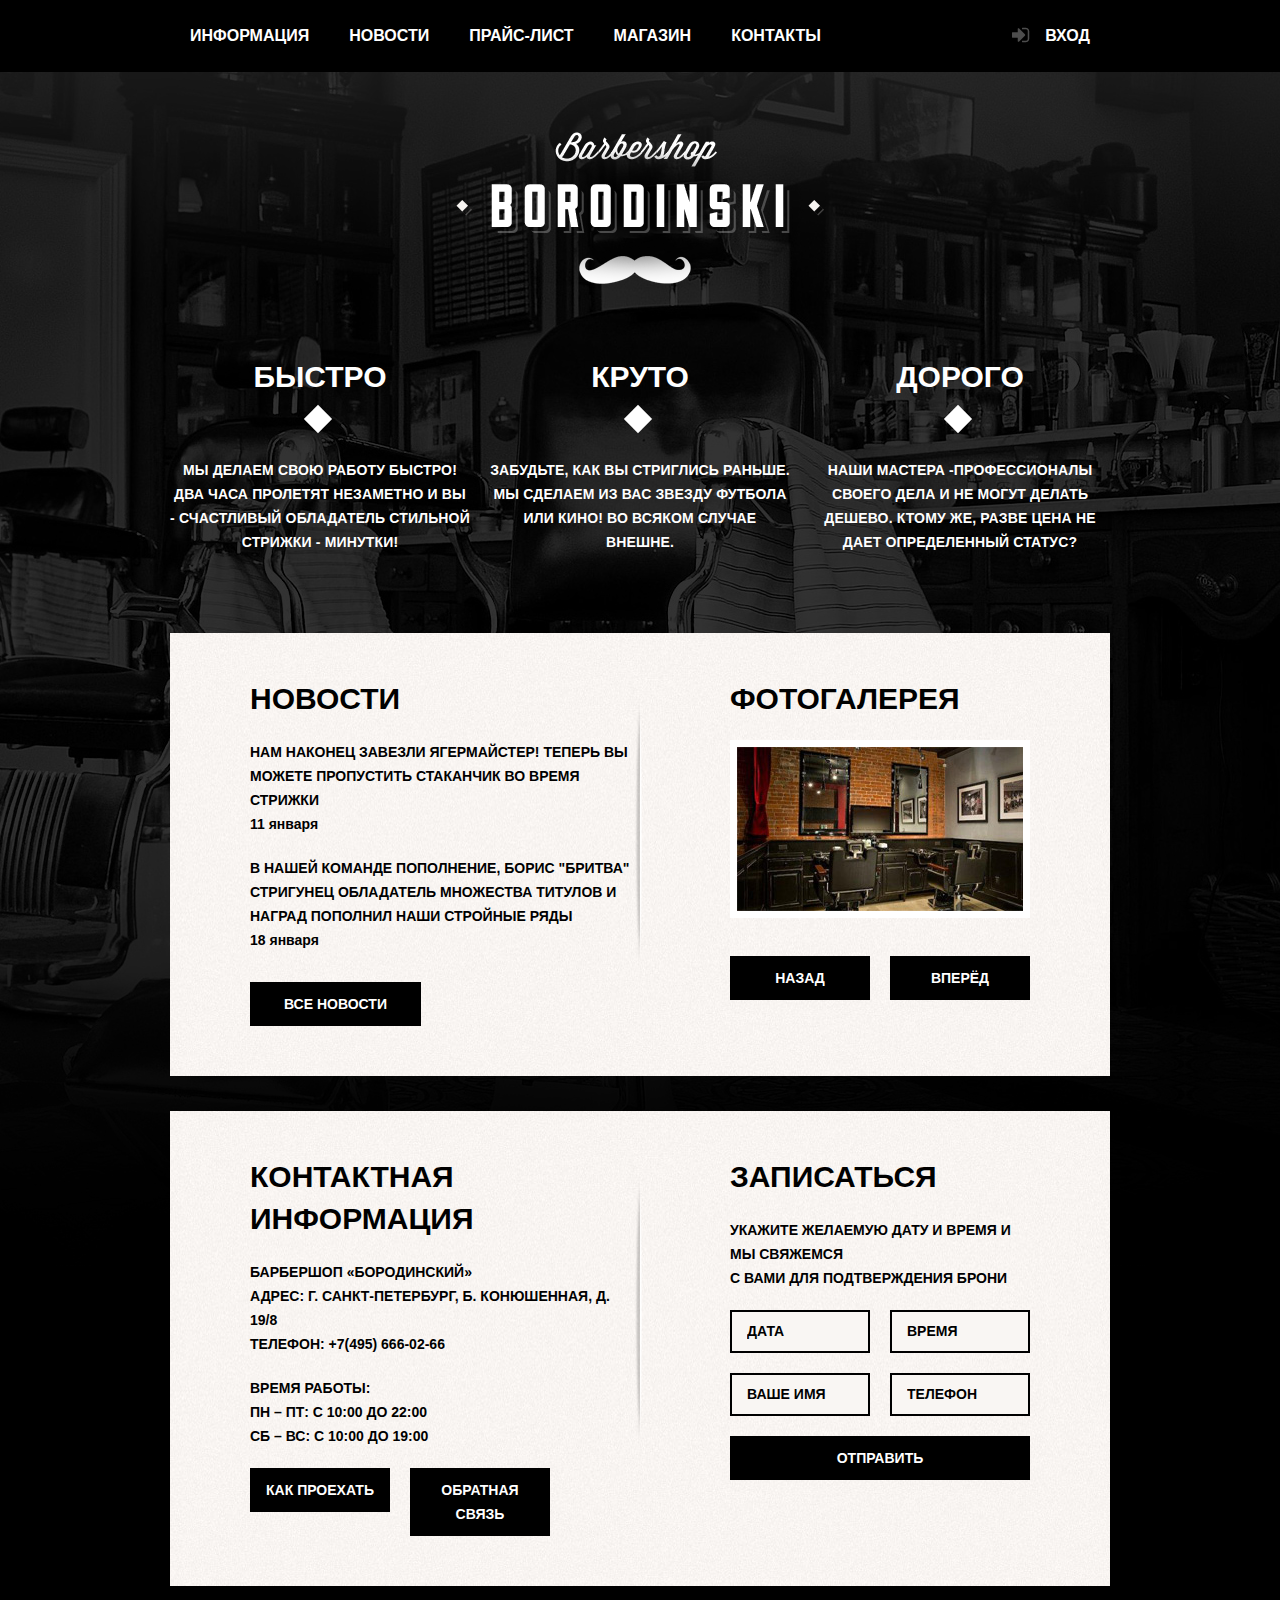
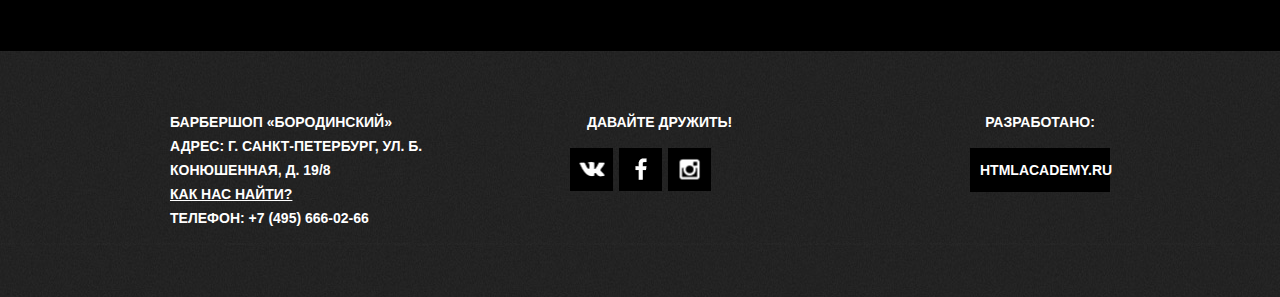
<file: index.html>
<!DOCTYPE html>
<html lang="ru">
  <head>
    <meta charset="utf-8">
    <title>Барбершоп</title>
    <link href="https://fonts.googleapis.com/css?family=Open+Sans:700" rel="stylesheet">
    <link rel="stylesheet" href="css/normalize.css">
    <link rel="stylesheet" href="css/style.min.css">
  </head>
  <body>
  <!--Хэдер Главной страницы-->
    <header class="main-header">
      <div class="container clearfix">
        <nav class="main-menu left">
          <ul>
            <li><a href="#">Информация</a></li>
            <li><a href="#">Новости</a></li>
            <li><a href="price-list.html">Прайс-лист</a></li>
            <li><a href="shop.html">Магазин</a></li>
            <li><a href="#">Контакты</a></li>
          </ul>
        </nav>
        <div class="header-login right"><a href="#">Вход</a></div>
      </div>
    </header>
    <!--Основной блок-->
    <main>
      <div class="container">
        <div class="index-logo"><a><img src="img/logo.png" width="368" height="204" alt="логотип"></a></div>
        <!--Блок Особенности-->
        <section class="features clearfix">
          <div class="features-item">
            <b>Быстро</b>
            <p>Мы делаем свою работу быстро! Два часа пролетят незаметно и вы - счастливый обладатель стильной стрижки - минутки!</p>
          </div>
          <div class="features-item">
            <b>Круто</b>
            <p>Забудьте, как вы стриглись раньше.<br> Мы сделаем из вас звезду футбола или кино! Во всяком случае внешне.</p>
          </div>
          <div class="features-item">
            <b>Дорого</b>
            <p>Наши мастера  -профессионалы своего дела и не могут делать дешево. Ктому же, разве цена не дает определенный статус?</p>
          </div>
        </section>
        <!--Первый контентный блок (Новости и Галерея)-->
        <div class="index-content clearfix">
          <div class="index-content-left left">
            <div class="index-news">
              <h2 class="index-content-title">Новости</h2>
              <ul class="news-preview">
                <li><p>Нам наконец завезли Ягермайстер! Теперь вы можете пропустить стаканчик во время стрижки<br>
                <span class="index-content-date">11 января</span></p>
                </li>
                <li><p>В нашей команде пополнение, Борис "Бритва" Стригунец обладатель множества титулов и наград пополнил наши стройные ряды<br>
                <span class="index-content-date">18 января</span></p>
                </li>
              </ul>
              <a class="btn" href="#">Все новости</a>
            </div>
          </div>
          <div class="index-content-right right">
            <!-- Галерея -->
            <h2 class="index-content-title">Фотогалерея</h2>
            <div class="galery">
              <figure><a href=""><img src="img/galery-img1.jpg" width="286" height="164" alt="картинка слайдера" id="img"></a></figure>
              <div class="index-galery-control clearfix">
                <div class="left"><button class="galery-prev btn">Назад</button></div>
                <div class="right"><button class="galery-next btn">Вперёд</button></div>
              </div>
            </div>
          </div>
        </div>
        <!--Второй контентный блок(контакты и Форма обратной связи)-->
        <div class="index-content clearfix">
          <div class="index-content-left left">
            <h2 class="index-content-title">Контактная информация</h2>
            <p>Барбершоп &laquo;Бородинский&raquo;<br>
            Адрес: г. Санкт-Петербург, Б. Конюшенная, д. 19/8<br>
            Телефон: +7(495) 666-02-66</p>
            <p>Время работы:<br>
            Пн &ndash; Пт: с 10:00 до 22:00<br>
            Сб &ndash; Вс: с 10:00 до 19:00</p>
            <div class="content-block-contacts-wrap clearfix">
              <div class="left"><a class="btn how-can-i-getto" href="#">Как проехать</a></div>
              <div class="right"><a class="btn" href="#">Обратная связь</a></div>
            </div>
          </div>
          <div class="index-content-right right">
            <h2 class="index-content-title">Записаться</h2>
            <p>Укажите желаемую дату и время и мы свяжемся<br> с вами для подтверждения брони</p>
            <form class="form-feedback" action="https://echo.htmlacademy.ru" method="post">
              <div class="content-block-feedback-wrap">
                <input type="text" name="feedback-date-field" value="" placeholder="Дата">
                <input type="text" name="feedback-time-field" value="" placeholder="Время">
                <input type="text" name="feedback-name-field" value="" placeholder="Ваше имя">
                <input type="text" name="feedback-telephon-field" value="" placeholder="Телефон">
              </div>
              <button class="btn">Отправить</button>
            </form>
          </div>
        </div>
      </div>
    </main>
    <!--Подвал сайта-->
    <footer class="main-footer">
      <div class="container clearfix">
        <section class="footer-contacts left">
          <p>Барбершоп &laquo;Бородинский&raquo;<br>
          Адрес: г. Санкт-Петербург, ул. Б. Конюшенная, д. 19/8<br>
            <a href="#">Как нас найти?</a><br>
          Телефон: +7 (495) 666-02-66</p>
        </section>
        <section class="footer-social left">
          <p>Давайте Дружить!</p>
          <ul>
            <li><a class="social-btn social-vk" href="#">Вконтакте</a></li>
            <li><a class="social-btn social-fb" href="#">Фэйсбук</a></li>
            <li><a class="social-btn social-inst" href="#">Инстаграм</a></li>
          </ul>
        </section>
        <section class="footer-copyright right">
          <p>Разработано:</p>
          <a href="https://htmlacademy.ru">htmlacademy.ru</a>
        </section>
      </div>
    </footer>
    <!--Окно: Форма входа-->
    <article class="popup-loginform">
        <div class="loginform-wrap">
          <button class="close-popup">Закрыть</button>
          <h2>Личный кабинет</h2>
          <form class="login-form" action="https://echo.htmlacademy.ru" method="post">
            <label class="popup-login-form"><span>Введите пожалуйста свой логин и пароль</span>
              <input type="text" name="login-field" value="" placeholder="Логин">
            </label>
            <label class="popup-password-form">
              <input type="password" name="password-field" value="" placeholder="Пароль">
            </label>
            <div class="loginform-wrap-form clearfix">
              <div class="wrap-form-checkbox left">
                <label class="loginform-checkbox"><input type="checkbox"><span class="checkbox-indicator"></span>Запомните меня</label>
              </div>
              <div  class="wrap-form-link right">
                <a href="#">Я забыл пароль!</a>
              </div>
            </div>
            <button class="btn">Войти</button>
          </form>
        </div>
      </article>
    <div class="popup-loginform-show"></div>
    <!--Окно: Интерактивная карта-->
    <div class="popup-map">
      <button class="close-popup close-map">Закрыть</button>
      <iframe src="https://www.google.com/maps/embed?pb=!1m18!1m12!1m3!1d1998.5991043651516!2d30.32089461634722!3d59.938794181876204!2m3!1f0!2f0!3f0!3m2!1i1024!2i768!4f13.1!3m3!1m2!1s0x4696310fca5ba729%3A0xea9c53d4493c879f!2sBolshaya+Konyushennaya+ul.%2C+19%2C+Sankt-Peterburg%2C+191186!5e0!3m2!1sen!2sru!4v1490873628485" width="768" height="562" allowfullscreen></iframe>
    </div>
    <div class="popup-map-show"></div>
    <script src="js/script.min.js"></script>
  </body>
</html>
</file>
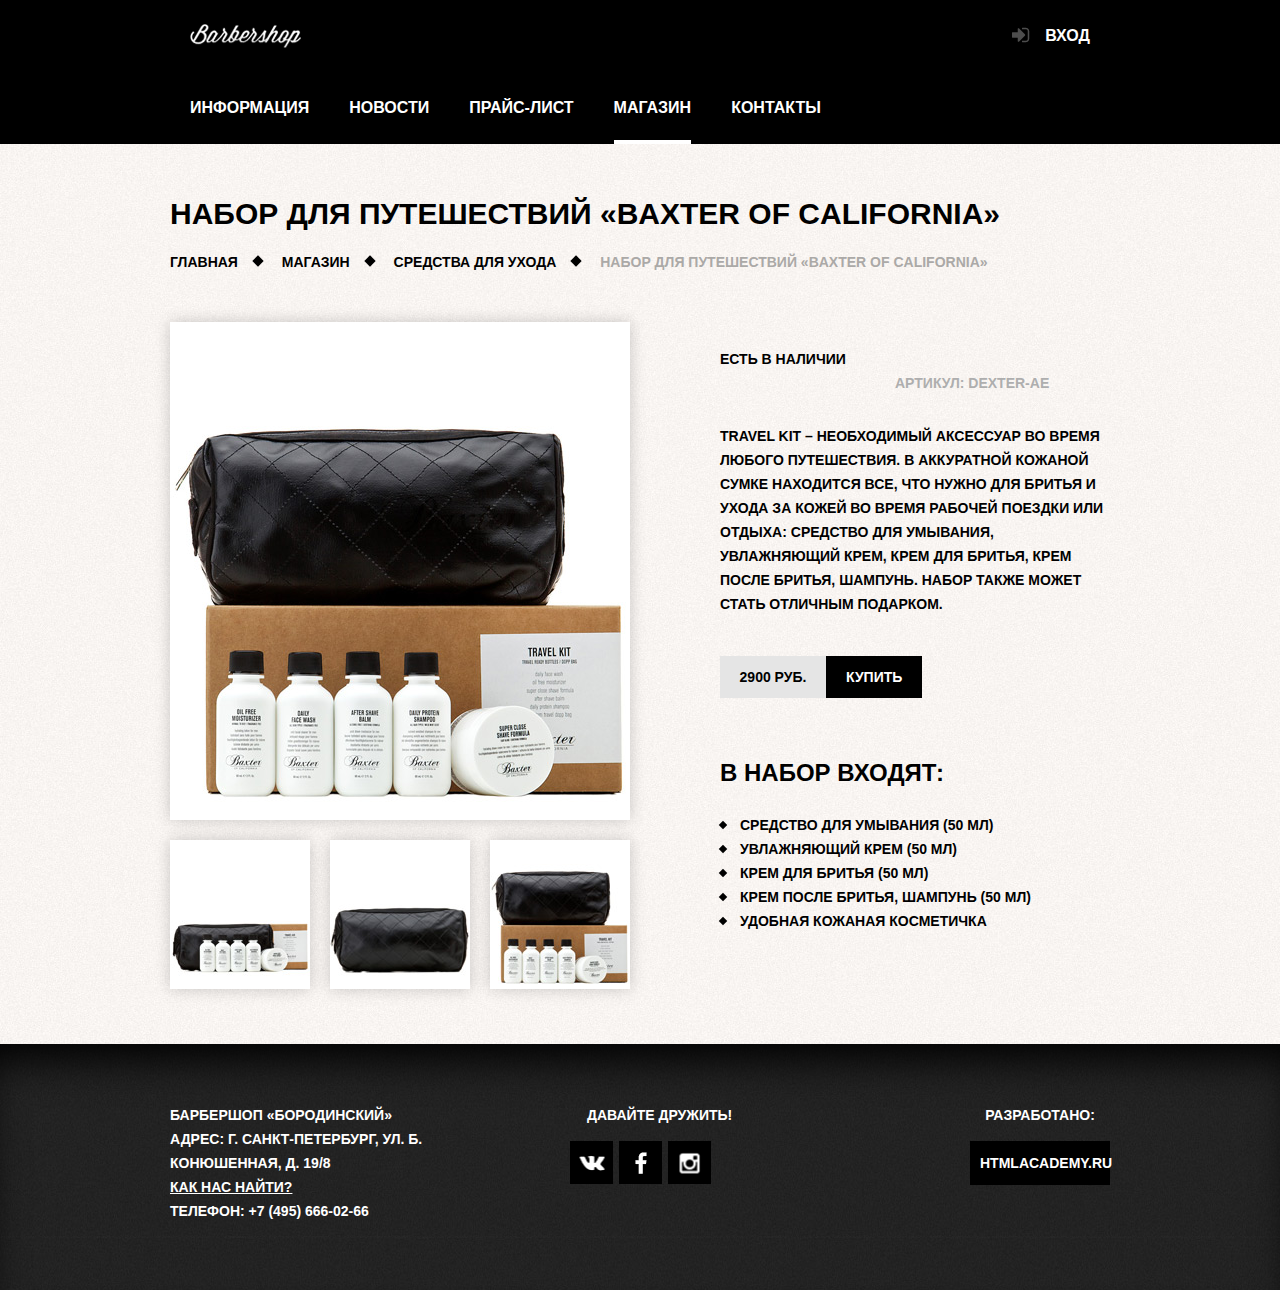
<file: item-shop.html>
<!DOCTYPE html>
<html lang="ru">
  <head>
    <meta charset="utf-8">
    <title>Барбершоп-продукт</title>
    <link href="https://fonts.googleapis.com/css?family=Open+Sans:700" rel="stylesheet">
    <link rel="stylesheet" href="css/normalize.css">
    <link rel="stylesheet" href="css/style.min.css">
  </head>
  <body class="inner-page">
    <header class="main-header">
      <div class="container clearfix">
        <nav class="main-menu left">
          <a class="header-logo" href="index.html"><img src="img/header-logo.png" width="111" height="24"  alt="логотип"></a>
          <ul>
            <li><a href="#">Информация</a></li>
            <li><a href="#">Новости</a></li>
            <li><a href="price-list.html">Прайс-лист</a></li>
            <li class="main-menu-active"><a href="shop.html">Магазин</a></li>
            <li><a href="#">Контакты</a></li>
          </ul>
        </nav>
        <div class="header-login right"><a href="#">Вход</a></div>
      </div>
    </header>
    <main>
      <div class="container">
        <h1>Набор для путешествий &laquo;Baxter of California&raquo;</h1>
        <div class="breadcrumbs">
          <ul>
            <li><a href="index.html">Главная</a></li>
            <li><a href="shop.html">Магазин</a></li>
            <li><a href="#">Средства для ухода</a></li>
            <li>Набор для путешествий &laquo;Baxter of California&raquo;</li>
          </ul>
        </div>
        <div class="shop-item-wrap clearfix">
          <div class="shop-item-left-side left">
            <div class="shop-item-slider clearfix">
              <div class="slider-block slider-block-big"><img src="img/big-cart-product-1.jpg" width="460" height="498" alt=""></div>
              <div class="slider-block"><a href="#"><img src="img/mini-cart-product-1.jpg" width="140" height="149" alt="min-slide"></a></div>
              <div class="slider-block"><a href="#"><img src="img/mini-cart-product-2.jpg" width="140" height="149" alt="min-slide"></a></div>
              <div class="slider-block"><a href="#"><img src="img/mini-cart-product-3.jpg" width="140" height="149" alt="min-slide"></a></div>
            </div>
          </div>
          <div class="shop-item-annotation right">
            <div class="shop-item-description">
              <span>Есть в наличии</span>
              <span class="articul">Артикул: Dexter-AE</span>
              <p>Travel Kit – необходимый аксессуар во время любого путешествия. В аккуратной кожаной сумке находится все, что нужно для бритья и ухода за кожей во время рабочей поездки или отдыха: средство для умывания, увлажняющий крем, крем для бритья, крем после бритья, шампунь. Набор также может стать отличным подарком.</p>
              <div class="item-wrap-price-buy"><span class="catalog-price">2900 руб.</span><span><a class="btn buy" href="#">Купить</a></span></div>
            </div>
            <div class="shop-item-set-content">
              <span>В набор входят:</span>
              <ul>
                <li>Средство для умывания (50 мл)</li>
                <li>Увлажняющий крем (50 мл)</li>
                <li>Крем для бритья (50 мл)</li>
                <li>Крем после бритья, шампунь (50 мл)</li>
                <li>Удобная кожаная косметичка</li>
              </ul>
            </div>
          </div>
        </div>
      </div>
    </main>
    <!--Подвал сайта-->
    <footer class="main-footer inner-page-footer">
      <div class="container clearfix">
        <section class="footer-contacts left">
          <p>Барбершоп &laquo;Бородинский&raquo;<br>
          Адрес: г. Санкт-Петербург, ул. Б. Конюшенная, д. 19/8<br>
            <a href="#">Как нас найти?</a><br>
          Телефон: +7 (495) 666-02-66</p>
        </section>
        <section class="footer-social left">
          <p>Давайте Дружить!</p>
          <ul>
            <li><a class="social-btn social-vk" href="#">Вконтакте</a></li>
            <li><a class="social-btn social-fb" href="#">Фэйсбук</a></li>
            <li><a class="social-btn social-inst" href="#">Инстаграм</a></li>
          </ul>
        </section>
        <section class="footer-copyright right">
          <p>Разработано:</p>
          <a href="https://htmlacademy.ru">htmlacademy.ru</a>
        </section>
      </div>
    </footer>
    <!--Окно: Форма входа-->
    <article class="popup-loginform">
        <div class="loginform-wrap">
          <button class="close-popup">Закрыть</button>
          <h2>Личный кабинет</h2>
          <form class="login-form" action="https://echo.htmlacademy.ru" method="post">
            <label class="popup-login-form"><span>Введите пожалуйста свой логин и пароль</span>
              <input type="text" name="login-field" value="" placeholder="Логин">
            </label>
            <label class="popup-password-form">
              <input type="password" name="password-field" value="" placeholder="Пароль">
            </label>
            <div class="loginform-wrap-form clearfix">
              <div class="wrap-form-checkbox left">
                <label class="loginform-checkbox"><input type="checkbox"><span class="checkbox-indicator"></span>Запомните меня</label>
              </div>
              <div  class="wrap-form-link right">
                <a href="#">Я забыл пароль!</a>
              </div>
            </div>
            <button class="btn">Войти</button>
          </form>
        </div>
      </article>
    <div class="popup-loginform-show"></div>
    <script src="js/script.min.js"></script>
  </body>
</html>
</file>
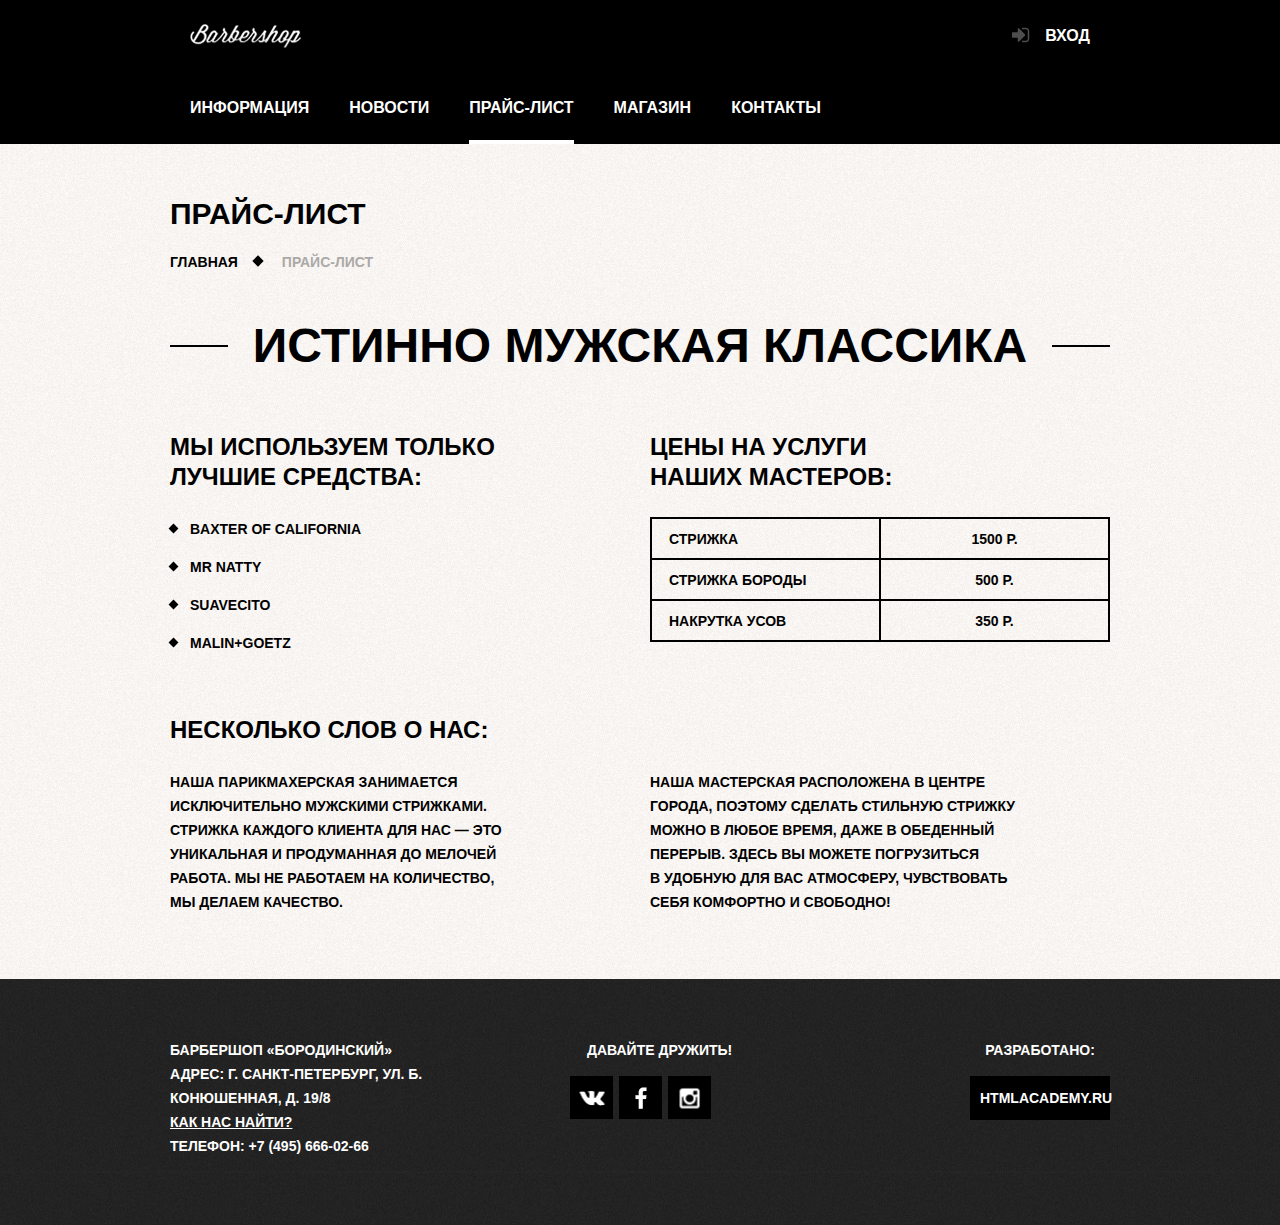
<file: price-list.html>
<!DOCTYPE html>
<html lang="ru">
<head>
  <meta charset="utf-8">
  <title>Барбершоп-прайслист</title>
  <link href="https://fonts.googleapis.com/css?family=Open+Sans:700" rel="stylesheet">
  <link rel="stylesheet" href="css/normalize.css">
  <link rel="stylesheet" href="css/style.min.css">
</head>
<body class="inner-page">
  <header class="main-header">
    <div class="container clearfix">
      <nav class="main-menu left">
        <a class="header-logo" href="index.html"><img src="img/header-logo.png" width="111" height="24"  alt="логотип"></a>
        <ul>
          <li><a href="#">Информация</a></li>
          <li><a href="#">Новости</a></li>
          <li class="main-menu-active"><a>Прайс-лист</a></li>
          <li><a href="shop.html">Магазин</a></li>
          <li><a href="#">Контакты</a></li>
        </ul>
      </nav>
      <div class="header-login right"><a href="#">Вход</a></div>
    </div>
  </header>
  <main>
    <div class="container">
      <h1>Прайс-лист</h1>
      <div class="breadcrumbs">
        <ul>
          <li><a href="index.html">Главная</a></li>
          <li>Прайс-лист</li>
        </ul>
      </div>
      <div class="inner-content">
        <div class="big-heading">
          <h2>Истинно мужская классика</h2>
        </div>
        <div class="inner-columns clearfix">
          <div class="inner-column-left left">
            <h2>Мы используем только<br>
             лучшие средства:</h2>
            <ul class="custom-list-1">
              <li>Baxter of California</li>
              <li>Mr Natty</li>
              <li>Suavecito</li>
              <li>Malin+Goetz</li>
            </ul>
          </div>
          <div class="inner-column-right right">  
            <h2>Цены на услуги<br>
             наших мастеров:</h2>
            <table class="prices-table">
              <tr>
                <td>Стрижка</td>
                <td>1500 р.</td>
              </tr>
              <tr>
                <td>Стрижка бороды</td>
                <td>500 р.</td>
              </tr>
              <tr>
                <td>Накрутка усов</td>
                <td>350 р.</td>
              </tr>
            </table>
          </div>
        </div>
        <div class="inner-columns clearfix">
          <h2>Несколько слов о нас:</h2>
          <div class="inner-column-left left">
            <p class="short-text">Наша парикмахерская занимается исключительно
              мужскими стрижками. Стрижка каждого клиента для
              нас — это уникальная и продуманная до мелочей
              работа. Мы не работаем на количество, мы делаем 
              качество.
            </p>
          </div>
          <div class="inner-column-right right">  
            <p class="short-text">Наша мастерская расположена в центре города,
              поэтому сделать стильную стрижку можно в любое
              время, даже в обеденный перерыв. Здесь вы можете
              погрузиться в удобную для вас атмосферу,
              чувствовать себя комфортно и свободно!
            </p>
          </div>  
        </div>
      </div>
    </div>
  </main>
     <!--Подвал сайта-->
     <footer class="main-footer">
      <div class="container clearfix">
        <section class="footer-contacts left">
          <p>Барбершоп &laquo;Бородинский&raquo;<br>
            Адрес: г. Санкт-Петербург, ул. Б. Конюшенная, д. 19/8<br>
            <a href="#">Как нас найти?</a><br>
            Телефон: +7 (495) 666-02-66</p>
          </section>
          <section class="footer-social left">
            <p>Давайте Дружить!</p>
            <ul>
              <li><a class="social-btn social-vk" href="#">Вконтакте</a></li>
              <li><a class="social-btn social-fb" href="#">Фэйсбук</a></li>
              <li><a class="social-btn social-inst" href="#">Инстаграм</a></li>
            </ul>
          </section>
          <section class="footer-copyright right">
            <p>Разработано:</p>
            <a href="https://htmlacademy.ru">htmlacademy.ru</a>
          </section>
        </div>
      </footer>
      <!--Окно: Форма входа-->
      <article class="popup-loginform">
        <div class="loginform-wrap">
          <button class="close-popup">Закрыть</button>
          <h2>Личный кабинет</h2>
          <form class="login-form" action="https://echo.htmlacademy.ru" method="post">
            <label class="popup-login-form"><span>Введите пожалуйста свой логин и пароль</span>
              <input type="text" name="login-field" value="" placeholder="Логин">
            </label>
            <label class="popup-password-form">
              <input type="password" name="password-field" value="" placeholder="Пароль">
            </label>
            <div class="loginform-wrap-form clearfix">
              <div class="wrap-form-checkbox left">
                <label class="loginform-checkbox"><input type="checkbox"><span class="checkbox-indicator"></span>Запомните меня</label>
              </div>
              <div  class="wrap-form-link right">
                <a href="#">Я забыл пароль!</a>
              </div>
            </div>
            <button class="btn">Войти</button>
          </form>
        </div>
      </article>
      <div class="popup-loginform-show"></div>
    <script src="js/script.min.js"></script>
    </body>
    </html>
</file>
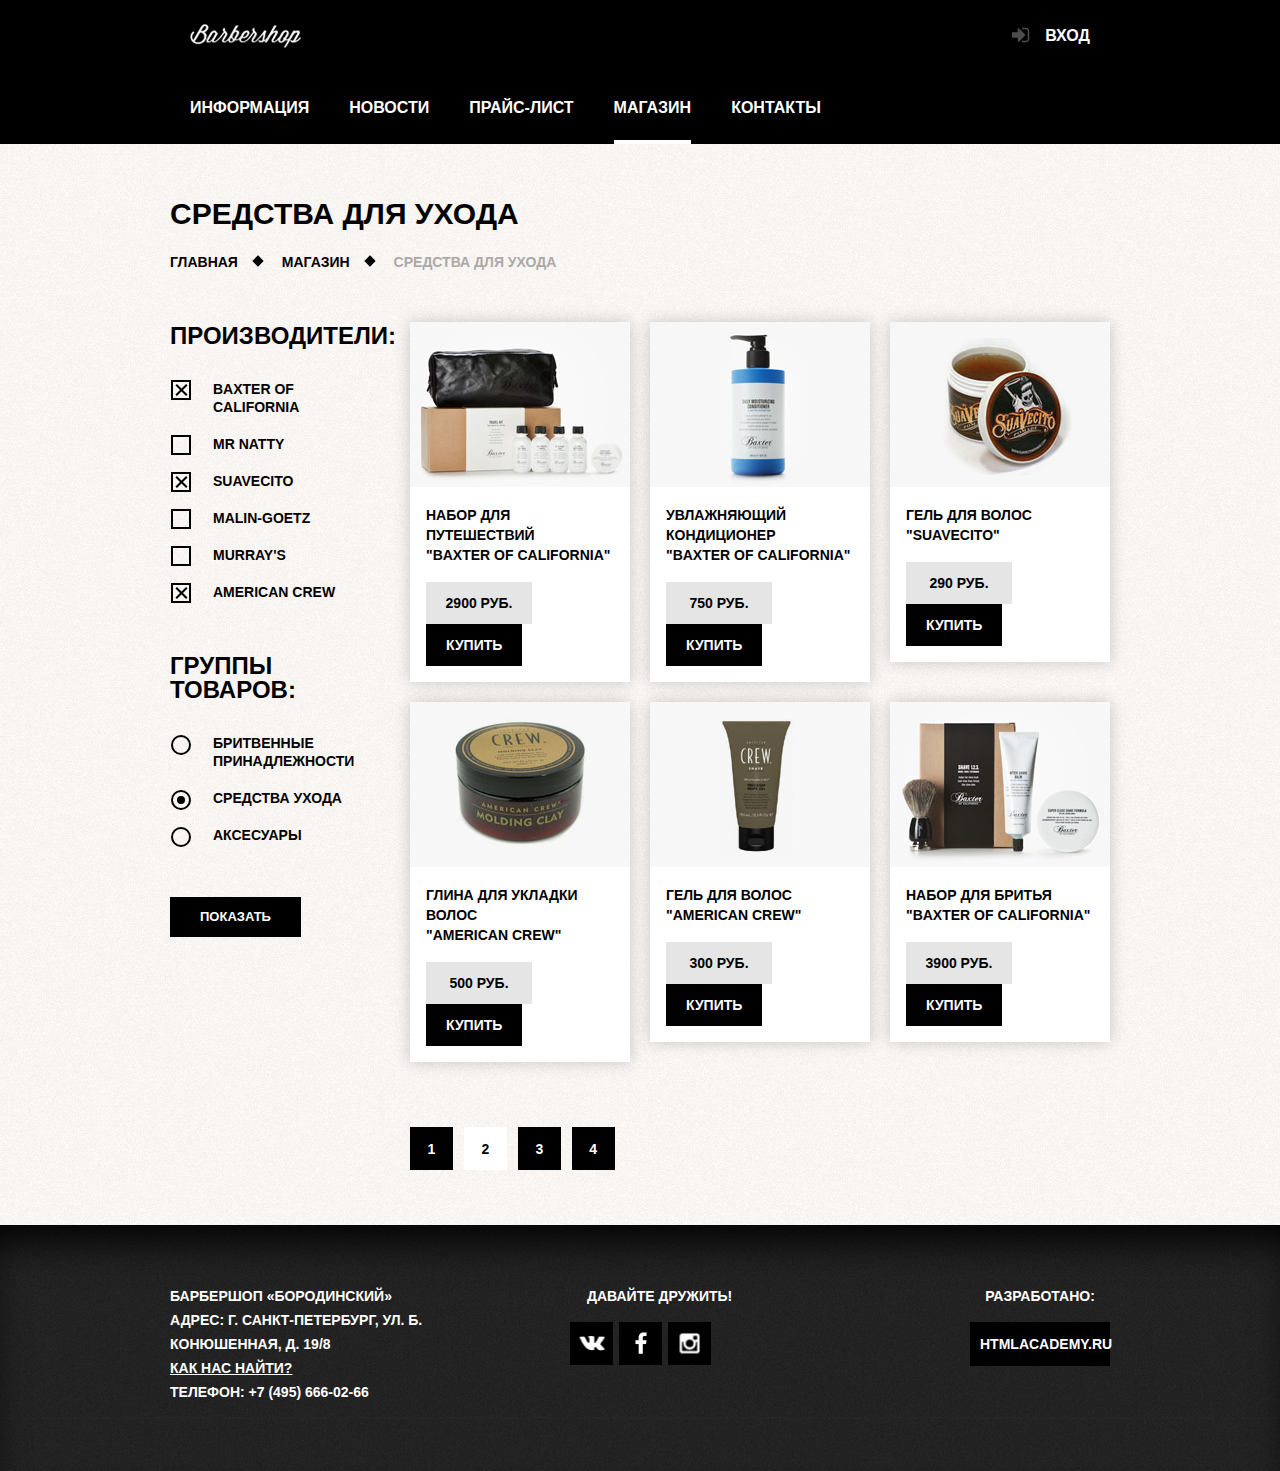
<file: shop.html>
<!DOCTYPE html>
<html lang="ru">
  <head>
    <meta charset="utf-8">
    <title>Барбершоп-магазин</title>
    <link href="https://fonts.googleapis.com/css?family=Open+Sans:700" rel="stylesheet">
    <link rel="stylesheet" href="css/normalize.css">
    <link rel="stylesheet" href="css/style.min.css">
  </head>
  <body class="inner-page">
    <header class="main-header">
      <div class="container clearfix">
        <nav class="main-menu left">
          <a class="header-logo" href="index.html">
            <img src="img/header-logo.png" width="111" height="24"  alt="логотип">
          </a>
          <ul>
            <li><a href="#">Информация</a></li>
            <li><a href="#">Новости</a></li>
            <li><a href="price-list.html">Прайс-лист</a></li>
            <li class="main-menu-active"><a>Магазин</a></li>
            <li><a href="#">Контакты</a></li>
          </ul>
        </nav>
        <div class="header-login right"><a href="#">Вход</a></div>
      </div>
    </header>
    <main>
      <div class="container">
        <h1>Средства для ухода</h1>
        <section class="breadcrumbs">
          <ul>
            <li><a href="index.html">Главная</a></li>
            <li><a>Магазин</a></li>
            <li>Средства для ухода</li>
          </ul>
        </section>
        <div class="shop-wrapper clearfix">
          <aside class="sidebar left">
            <form class="form-sidebar" action="https://echo.htmlacademy.ru" method="post">
              <h2>Производители:</h2>
              <ul>
                <li><label class="sidebar-checkbox"><input type="checkbox" name="Baxter of California" checked><span class="sidebar-checkbox-checked"></span>Baxter of California</label></li>
                <li><label class="sidebar-checkbox"><input type="checkbox" name="Mr Natty"><span class="sidebar-checkbox-checked"></span>Mr Natty</label></li>
                <li><label class="sidebar-checkbox"><input type="checkbox" name="Suavecito" checked><span class="sidebar-checkbox-checked"></span>Suavecito</label></li>
                <li><label class="sidebar-checkbox"><input type="checkbox" name="Malin-goetz"><span class="sidebar-checkbox-checked"></span>Malin-goetz</label></li>
                <li><label class="sidebar-checkbox"><input type="checkbox" name="Murray's"><span class="sidebar-checkbox-checked"></span>Murray's</label></li>
                <li><label class="sidebar-checkbox"><input type="checkbox" name="American Crew" checked><span class="sidebar-checkbox-checked"></span>American Crew</label></li>
              </ul>
              <h2>Группы товаров:</h2>
              <ul>
                <li><label class="sidebar-radio"><input type="radio" name="product-group"><span class="sidebar-radio-checked"></span>Бритвенные принадлежности</label></li>
                <li><label class="sidebar-radio"><input type="radio" name="product-group" checked><span class="sidebar-radio-checked"></span>Средства ухода</label></li>
                <li><label class="sidebar-radio"><input type="radio" name="product-group"><span class="sidebar-radio-checked"></span>Аксесуары</label></li>
              </ul>
              <button type="submit">Показать</button>
            </form>
          </aside>
          <section class="catalog right">
            <article class="catalog-item">
              <a href="item-shop.html"><img src="img/set-baxter.jpg" width="220" height="165" alt="набор для путешествий"></a>
              <div class="catalog-item-wrap">
                <h2><a href="item-shop.html"><span class="product-name">Набор для путешествий</span><br><span class="name-brand">"Baxter of California"</span></a></h2>
                <div class="wrap-price-buy"><span class="catalog-price">2900 руб.</span><a class="btn buy" href="#">Купить</a></div>
              </div>
            </article>
            <article class="catalog-item">
              <a href="#"><img src="img/conditioner-baxter.jpg" width="220" height="165" alt="Увлажняющий кондиционер"></a>
              <div class="catalog-item-wrap">
                <h2><a href="#"><span class="product-name">Увлажняющий кондиционер</span><br><span class="name-brand">"Baxter of California"</span></a></h2>
                <div class="wrap-price-buy"><span class="catalog-price">750 руб.</span><a class="btn buy" href="#">Купить</a></div>
              </div>
            </article>
            <article class="catalog-item">
              <a href="#"><img src="img/gel-suavecito.jpg" width="220" height="165" alt="Гель для волос"></a>
              <div class="catalog-item-wrap">
                <h2><a href="#"><span class="product-name">Гель для волос</span><br><span class="name-brand">"Suavecito"</span></a></h2>
                <div class="wrap-price-buy"><span class="catalog-price">290 руб.</span><a class="btn buy" href="#">Купить</a></div>
              </div>
            </article>
            <article class="catalog-item">
              <a href="#"><img src="img/clay-american.jpg" width="220" height="165" alt="Глина для укладки волос"></a>
              <div class="catalog-item-wrap">
                <h2><a href="#"><span class="product-name">Глина для укладки волос</span><br><span class="name-brand">"American Crew"</span></a></h2>
                <div class="wrap-price-buy"><span class="catalog-price">500 руб.</span><a class="btn buy" href="#">Купить</a></div>
              </div>
            </article>
            <article class="catalog-item">
              <a href="#"><img src="img/gel-american.jpg" width="220" height="165" alt="Гель для волос"></a>
              <div class="catalog-item-wrap">
                <h2><a href="#"><span class="product-name">Гель для волос</span><br><span class="name-brand">"American Crew"</span></a></h2>
                <div class="wrap-price-buy"><span class="catalog-price">300 руб.</span><a class="btn buy" href="#">Купить</a></div>
              </div>
            </article>
            <article class="catalog-item">
              <a href="#"><img src="img/shaving-baxter.jpg" width="220" height="165" alt="Набор для бритья"></a>
              <div class="catalog-item-wrap">
                <h2><a href="#"><span class="product-name">Набор для бритья</span><br><span class="name-brand">"Baxter of California"</span></a></h2>
                <div class="wrap-price-buy"><span class="catalog-price">3900 руб.</span><a class="btn buy" href="#">Купить</a></div>
              </div>
            </article>
          </section>
        </div>
        <section class="catalog-pagination">
          <ul>
            <li><a href="#">1</a></li>
            <li><a class="pagination-action" href="#">2</a></li>
            <li><a href="#">3</a></li>
            <li><a href="#">4</a></li>
          </ul>
        </section>
      </div>
    </main>
    <!--Подвал сайта-->
    <footer class="main-footer inner-page-footer">
      <div class="container clearfix">
        <section class="footer-contacts left">
          <p>Барбершоп &laquo;Бородинский&raquo;<br>
          Адрес: г. Санкт-Петербург, ул. Б. Конюшенная, д. 19/8<br>
            <a href="#">Как нас найти?</a><br>
          Телефон: +7 (495) 666-02-66</p>
        </section>
        <section class="footer-social left">
          <p>Давайте Дружить!</p>
          <ul>
            <li><a class="social-btn social-vk" href="#">Вконтакте</a></li>
            <li><a class="social-btn social-fb" href="#">Фэйсбук</a></li>
            <li><a class="social-btn social-inst" href="#">Инстаграм</a></li>
          </ul>
        </section>
        <section class="footer-copyright right">
          <p>Разработано:</p>
          <a href="https://htmlacademy.ru">htmlacademy.ru</a>
        </section>
      </div>
    </footer>
    <!--Окно: Форма входа-->
    <article class="popup-loginform">
        <div class="loginform-wrap">
          <button class="close-popup">Закрыть</button>
          <h2>Личный кабинет</h2>
          <form class="login-form" action="https://echo.htmlacademy.ru" method="post">
            <label class="popup-login-form"><span>Введите пожалуйста свой логин и пароль</span>
              <input type="text" name="login-field" value="" placeholder="Логин">
            </label>
            <label class="popup-password-form">
              <input type="password" name="password-field" value="" placeholder="Пароль">
            </label>
            <div class="loginform-wrap-form clearfix">
              <div class="wrap-form-checkbox left">
                <label class="loginform-checkbox"><input type="checkbox"><span class="checkbox-indicator"></span>Запомните меня</label>
              </div>
              <div  class="wrap-form-link right">
                <a href="#">Я забыл пароль!</a>
              </div>
            </div>
            <button class="btn">Войти</button>
          </form>
        </div>
      </article>
    <div class="popup-loginform-show"></div>
    <script src="js/script.min.js"></script>
  </body>
</html>
</file>
<file: css/style.min.css>
html{-o-box-sizing:border-box;box-sizing:border-box}.main-menu a,body{text-transform:uppercase;color:#fff}.inner-page,body{min-width:960px;font:700 14px/24px "PT Sans Narrow","Arial",sans-serif}body{background:#000 url(../img/index-bg.jpg) top center no-repeat}.inner-page{color:#000;background:#f4f1ee url(../img/shop-bg.jpg)}*,::after,::before{box-sizing:inherit}.left{float:left}.right{float:right}.clearfix::after{content:"";display:table;clear:both}.container{width:960px;margin:0 auto;padding:0 10px}.btn{display:inline-block;padding-top:10px;padding-bottom:10px;font:700 14px/24px "PT Sans Narrow","Arial",sans-serif;text-align:center;vertical-align:top;text-transform:uppercase;text-decoration:none;color:#fff;background-color:#000}.btn:active,.btn:hover{background-color:#663d15}.sprite{display:block;background-image:url(../image/sprites);background-repeat:no-repeat}.sprite-fb-icon{width:12px;height:22px;background-position:-10px -10px}.sprite-fb-icon-active{width:12px;height:22px;background-position:-10px -52px}.sprite-inst-icon{width:21px;height:21px;background-position:-10px -94px}.sprite-inst-icon-active{width:21px;height:21px;background-position:-10px -135px}.sprite-login-form-icon{width:15px;height:15px;background-position:-10px -176px}.sprite-login-icon{width:18px;height:16px;background-position:-10px -211px}.sprite-password-form-icon{width:15px;height:17px;background-position:-10px -247px}.sprite-vk-icon{width:25px;height:16px;background-position:-10px -284px}.sprite-vk-icon-active{width:25px;height:16px;background-position:-10px -320px}.main-header{min-height:72px;margin-bottom:60px;font:700 16px/20px "PT Sans Narrow","Arial",sans-serif;text-transform:uppercase;color:#fff;background-color:#000}.main-menu{width:780px}.main-menu ul{margin:0;padding:0;font-size:0;list-style:none}.main-menu li,.main-menu ul{display:inline-block}.main-menu a{display:block;padding:26px 20px;font:700 16px/20px "PT Sans Narrow","Arial",sans-serif;text-decoration:none}.main-menu a:active,.main-menu a:hover{color:#fff;background-color:#242424}.header-login,.main-menu-active{position:relative}.main-menu-active a:hover,a.header-logo:hover{background:0 0}.main-menu-active::after{content:"";position:absolute;bottom:0;left:20px;right:20px;height:4px;background-color:#fff}.header-login a,a.header-logo{display:inline-block;vertical-align:top}a.header-logo{width:151px;height:72px;margin:0;padding:24px 20px}.header-login{max-width:140px}.header-login a{padding:26px 20px 26px 52px;text-decoration:none;color:#fff}.header-login a:active,.header-login a:hover{color:#fff;background-color:#242424}.header-login::before{content:"";position:absolute;left:19px;top:27px;width:18px;height:16px;background-image:url(../img/sprites.png);background-position:-10px -211px;background-repeat:no-repeat;opacity:.3}.header-login:active::before,.header-login:hover::before{opacity:1}.index-logo{width:368px;height:204px;margin:0 auto 20px}.features{margin-bottom:79px}.features-item{position:relative;float:left;width:300px;min-height:175px;margin-right:20px;text-align:center}.features-item b,.features-item p{font:700 30px/42px "PT Sans Narrow","Arial",sans-serif;text-transform:uppercase}.features-item p{margin-bottom:0;margin-top:60px;font:700 14px/24px "PT Sans Narrow","Arial",sans-serif;letter-spacing:.15px}.features-item:last-child{margin-right:0}.features-item::before{content:"";position:absolute;left:138px;top:53px;width:20px;height:20px;background-color:#fff;-webkit-transform:rotate(45deg);-ms-transform:rotate(45deg);transform:rotate(45deg)}.index-content{position:relative;margin-bottom:35px;padding:20px 80px 50px;font:700 14px/24px "PT Sans Narrow","Arial",sans-serif;text-transform:uppercase;color:#000;background-image:url(../img/index-content-bg.jpg)}.index-content::before{content:"";position:absolute;left:465px;top:60px;width:8px;height:278px;background:url(../img/delimiter.png) no-repeat}.index-content-left{width:380px}.index-content-right{width:300px}.content-block-feedback-wrap input,.index-content-title{font:700 30px/42px "PT Sans Narrow","Arial",sans-serif;text-transform:uppercase;margin-bottom:20px}.news-preview{padding:0;margin:0 0 30px;font:700 14px/24px "PT Sans Narrow","Arial",sans-serif;text-transform:uppercase;list-style:none}.index-content p{margin-bottom:20px}.index-content-date{text-transform:lowercase}.index-news a{padding-left:34px;padding-right:34px}.galery img{display:block;width:300px;height:178px;border:7px solid #fff;margin-right:0}figure{padding:0;margin:0 0 38px}.index-galery-control{width:300px}.galery-next,.galery-prev{width:140px;border:none;cursor:pointer}.content-block-contacts-wrap{width:300px}.content-block-contacts-wrap a{width:140px;padding-left:10px;padding-right:10px}.content-block-feedback-wrap{font-size:0}.content-block-feedback-wrap input{display:inline-block;width:140px;height:43px;border:2px solid #000;margin-right:20px;padding-left:15px;font:700 14px/24px "PT Sans Narrow","Arial",sans-serif;text-overflow:ellipsis;overflow:hidden;white-space:nowrap;vertical-align:top;color:#000;background-color:#f9f6f3}.form-feedback input:focus{outline:2px solid #663d15}.form-feedback input:nth-child(2n){margin-right:0}::-webkit-input-placeholder{color:#000}:-moz-placeholder,::-moz-placeholder{color:#000}:-ms-input-placeholder{color:#000}.form-feedback button{width:300px;padding-left:10px;padding-right:10px;border:none;cursor:pointer}.main-footer{margin-top:65px;padding-top:45px;padding-bottom:53px;text-transform:uppercase;color:#fff;background:#212121 url(../img/footer-bg.jpg)}.inner-page-footer{box-shadow:inset 0 30px 40px -15px #000}.main-footer a{color:#fff}.footer-contacts{width:320px}.footer-contacts a:active,.footer-contacts a:hover,.footer-copyright a{text-decoration:none}.footer-social{width:220px;margin-left:80px}.footer-social p{margin-left:17px;margin-right:17px}.footer-social ul{margin:0;padding:0;list-style:none;font-size:0}.footer-social li{display:inline-block;margin-right:6px}.social-btn{position:relative;display:block;width:43px;height:43px;text-decoration:none;background-color:#000}.social-btn:active,.social-btn:hover{background-color:#fff}.social-btn::before{content:"";position:absolute;top:50%;left:50%;background-image:url(../img/sprites.png);background-repeat:no-repeat;-webkit-transform:translate(-50%,-50%);-ms-transform:translate(-50%,-50%);transform:translate(-50%,-50%)}.social-vk::before{content:"";position:absolute;width:25px;height:16px;background-position:-10px -284px}.social-fb::before,.social-vk:active::before,.social-vk:hover::before{content:"";position:absolute;width:25px;height:16px;background-position:-10px -320px}.social-fb::before{width:12px;height:22px;background-position:-10px -10px}.social-fb:active::before,.social-fb:hover::before,.social-inst::before{content:"";position:absolute;width:12px;height:22px;background-position:-10px -52px}.social-inst::before{width:21px;height:21px;background-position:-10px -94px}.social-inst:active::before,.social-inst:hover::before{content:"";position:absolute;width:21px;height:21px;background-position:-10px -135px}.footer-copyright{width:140px;min-height:80px}.footer-copyright p{text-align:center}.footer-copyright a{display:block;width:140px;padding:10px;text-align:center;color:#fff;background-color:#000}.footer-copyright a:active,.footer-copyright a:hover{color:#000;background-color:#fff}.popup-loginform{position:fixed;top:50%;left:50%;margin-left:-230px;margin-top:-172px;z-index:100;display:none;width:460px;height:385px;padding:26px 80px 58px;font:700 14px/14px "PT Sans Narrow","Arial",sans-serif;text-transform:uppercase;color:#000;background:#f9f6f3 url(../img/popup-login-bg.jpg);box-shadow:0 30px 50px rgba(0,1,1,.75)}.popup-loginform-show{display:block;-webkit-animation:boms .6s;animation:boms .6s}@-webkit-keyframes boms{0%{-webkit-transform:translateY(-2000px);transform:translateY(-2000px)}70%{-webkit-transform:translateY(30px);transform:translateY(30px)}90%{-webkit-transform:translateY(-10px);transform:translateY(-10px)}to{-webkit-transform:translateY(0);transform:translateY(0)}}@keyframes boms{0%{-webkit-transform:translateY(-2000px);transform:translateY(-2000px)}70%{-webkit-transform:translateY(30px);transform:translateY(30px)}90%{-webkit-transform:translateY(-10px);transform:translateY(-10px)}to{-webkit-transform:translateY(0);transform:translateY(0)}}@-webkit-keyframes shake{0%,to{-webkit-transform:translateX(0);transform:translateX(0)}10%,30%,50%,70%,90%{-webkit-transform:translateX(-10px);transform:translateX(-10px)}20%,40%,60%,80%{-webkit-transform:translateX(10px);transform:translateX(10px)}}@keyframes shake{0%,to{-webkit-transform:translateX(0);transform:translateX(0)}10%,30%,50%,70%,90%{-webkit-transform:translateX(-10px);transform:translateX(-10px)}20%,40%,60%,80%{-webkit-transform:translateX(10px);transform:translateX(10px)}}.login-form-eror{-webkit-animation:shake .6s;animation:shake .6s}.login-form input:focus{outline:2px solid #663d15}.loginform-wrap{position:relative}.close-popup{position:absolute;left:392px;top:-44px;width:22px;height:22px;font-size:0;background:0 0;border:none;z-index:99}.close-popup::after,.close-popup::before{content:"";position:absolute;left:8px;top:-1px;width:5px;height:25px;background-color:#d0d0d0;-webkit-transform:rotate(45deg);-ms-transform:rotate(45deg);transform:rotate(45deg)}.close-popup::after{left:9px;-webkit-transform:rotate(-45deg);-ms-transform:rotate(-45deg);transform:rotate(-45deg)}.popup-loginform h2{font:700 30px/30px "PT Sans Narrow","Arial",sans-serif;text-transform:uppercase}.login-form input[type=password],.login-form input[type=text]{width:300px;height:43px;margin-bottom:9px;padding-left:15px;padding-right:15px;border:2px solid #000;font:700 14px/14px "PT Sans Narrow","Arial",sans-serif;text-transform:uppercase;background-color:#f9f6f3}.login-form input[type=password]{margin-bottom:16px}.popup-login-form span{display:block;margin-bottom:18px}label.popup-login-form::before,label.popup-password-form::before{content:"";position:absolute;top:102px;left:270px;width:15px;height:15px;background:url(../img/sprites.png) no-repeat;background-position:-10px -176px;z-index:100}label.popup-password-form::before{top:151px;left:269px;height:17px;background-position:-10px -247px}.loginform-wrap-form{width:300px;margin-bottom:20px}.wrap-form-checkbox,.wrap-form-link{max-width:150px}.wrap-form-link a{color:#000;text-decoration:none;border-bottom:2px solid #9d9b99}.loginform-checkbox{position:relative;margin-left:30px;cursor:pointer}.form-sidebar input,.login-form input[type=checkbox]{display:none}.loginform-checkbox::before{content:"";position:absolute;top:0;left:-30px;width:20px;height:20px;border:2px solid #000}.loginform-checkbox input[type=checkbox]:checked+.checkbox-indicator::after,.loginform-checkbox input[type=checkbox]:checked+.checkbox-indicator::before{content:"";position:absolute;top:9px;left:-28px;width:16px;height:2px;background-color:#000}.loginform-checkbox input[type=checkbox]:checked+.checkbox-indicator::before{-webkit-transform:rotate(45deg);-ms-transform:rotate(45deg);transform:rotate(45deg)}.loginform-checkbox input[type=checkbox]:checked+.checkbox-indicator::after{-webkit-transform:rotate(-45deg);-ms-transform:rotate(-45deg);transform:rotate(-45deg)}.login-form button{width:300px;border:none}.login-form button:hover{cursor:pointer}.popup-map{position:fixed;top:50%;left:50%;-webkit-transform:translate(-50%,-50%);-ms-transform:translate(-50%,-50%);transform:translate(-50%,-50%);display:none;width:781px;height:575px;border:7px solid #fff;background:url(../img/big-map.jpg) no-repeat center center;box-shadow:0 30px 50px rgba(0,1,1,.75)}.catalog-item img,.popup-map-show,.slider-block img{display:block}.close-map{top:0;left:781px}h1{font:700 30px/20px "PT Sans Narrow","Arial",sans-serif;text-transform:uppercase;margin-bottom:28px}.breadcrumbs,.breadcrumbs a{font:700 14px/20px "PT Sans Narrow","Arial",sans-serif;text-transform:uppercase}.breadcrumbs{margin-bottom:50px;color:#aba9a7}.breadcrumbs ul{margin:0;padding:0;list-style:none}.breadcrumbs li{position:relative;display:inline-block;padding-right:40px}.breadcrumbs a{display:block;text-decoration:none;color:#000}.breadcrumbs li::after{content:"";position:absolute;top:5px;right:16px;width:8px;height:8px;background-color:#000;-webkit-transform:rotate(45deg);-ms-transform:rotate(45deg);transform:rotate(45deg)}.breadcrumbs li:last-child::after{content:none}.sidebar{width:200px}.sidebar h2{margin-top:2px;margin-bottom:32px;font:700 24px/24px "PT Sans Narrow","Arial",sans-serif;text-transform:uppercase}.sidebar ul{padding:0;margin:0 0 53px;list-style:none}.sidebar li{position:relative;margin-bottom:19px;margin-left:43px;font:700 14px/18px "PT Sans Narrow","Arial",sans-serif;text-transform:uppercase}.form-sidebar input[type=checkbox]:checked+.sidebar-checkbox-checked::after,.form-sidebar input[type=checkbox]:checked+.sidebar-checkbox-checked::before{content:"";position:absolute;top:9px;left:-39px;width:15px;height:2px;background-color:#000}.form-sidebar input[type=checkbox]:checked+.sidebar-checkbox-checked::before{-webkit-transform:rotate(45deg);-ms-transform:rotate(45deg);transform:rotate(45deg)}.form-sidebar input[type=checkbox]:checked+.sidebar-checkbox-checked::after{-webkit-transform:rotate(-45deg);-ms-transform:rotate(-45deg);transform:rotate(-45deg)}.sidebar-checkbox::before,.sidebar-radio::before{content:"";position:absolute;top:0;left:-42px;width:20px;height:20px;border:2px solid #000}.sidebar-radio{position:relative}.sidebar-radio::before{border-radius:50%}.form-sidebar input[type=radio]:checked+.sidebar-radio-checked::before{content:"";position:absolute;top:6px;left:-36px;width:8px;height:8px;border-radius:50%;background-color:#000}.form-sidebar button{padding:11px 30px;font:700 13px/18px "PT Sans Narrow","Arial",sans-serif;text-transform:uppercase;color:#fff;border:none;background-color:#000}.form-sidebar button:active,.form-sidebar button:hover{background-color:#663d15}.catalog{width:700px;margin-bottom:45px;font-size:0}.catalog-item{display:inline-block;width:220px;min-height:286px;margin-right:20px;margin-bottom:20px;font:700 14px/18px "PT Sans Narrow","Arial",sans-serif;vertical-align:top;color:#000;background-color:#fff;box-shadow:0 0 15px 0 rgba(0,1,1,.2)}.catalog-item:active,.catalog-item:hover{box-shadow:3px 4px 25px rgba(0,1,1,.3)}.catalog-item:nth-child(3n){margin-right:0}.catalog-item-wrap{padding:0 16px 16px}.catalog-item a{color:#000}.catalog-item a,.product-name{font:700 14px/18px "PT Sans Narrow","Arial",sans-serif;text-decoration:none}.name-brand{text-transform:uppercase}.wrap-price-buy{font-size:0}.btn.buy,.catalog-price{font:700 14px/18px "PT Sans Narrow","Arial",sans-serif}.btn.buy{text-decoration:none;color:#fff;padding:12px 20px}.catalog-price{display:inline-block;width:106px;padding:12px;text-align:center;vertical-align:middle;text-transform:uppercase;background-color:#e5e5e5}.catalog-pagination{margin-left:240px;margin-bottom:-10px}.catalog-pagination ul,.shop-item-set-content ul{margin:0;padding:0;list-style:none}.catalog-pagination li{display:inline-block;margin-right:7px}.catalog-pagination a{display:block;width:43px;height:43px;padding:10px;text-decoration:none;color:#fff;text-align:center;vertical-align:top;background-color:#000}.catalog-pagination a:active,.catalog-pagination a:hover{color:#fff;background-color:#663d15}a.pagination-action{color:#000;background-color:#fff}.shop-item-wrap{margin-bottom:-10px}.shop-item-left-side,.shop-item-slider{width:460px}.slider-block{float:left;width:140px;margin-right:20px;box-shadow:0 0 15px 0 rgba(0,1,1,.2)}.slider-block a:hover{box-shadow:0 0 30px 0 rgba(0,1,1,.3)}.slider-block:last-child{margin-right:0}.slider-block-big{float:left;width:460px;margin-bottom:20px}.shop-item-annotation{width:400px;margin-top:25px;padding-left:10px}.articul{display:inline-block;margin-left:175px;vertical-align:top;color:#aeaeae}.shop-item-description span{margin-bottom:15px}.item-wrap-price-buy{margin-top:40px;margin-bottom:45px}.inner-content h2,.inner-content h3,.shop-item-set-content span{margin-bottom:25px;font:700 24px/30px "PT Sans Narrow","Arial",sans-serif;text-transform:uppercase}.shop-item-set-content span{display:inline-block}.shop-item-set-content li{position:relative;margin-left:20px}.custom-list-1 li::before,.shop-item-set-content li::before{content:"";position:absolute;top:9px;left:-20px;width:6px;height:6px;background-color:#000;-webkit-transform:rotate(45deg);-ms-transform:rotate(45deg);transform:rotate(45deg)}.inner-content h2,.inner-content h3{margin-top:60px}.inner-content h3{margin-bottom:30px;font:700 20px/24px "PT Sans Narrow","Arial",sans-serif}.inner-content h2+h3{margin-top:30px}.inner-content p{margin:24px 0}.inner-content table{border-collapse:collapse}.inner-content td{padding:8px 17px 7px;border:2px solid #000}.custom-list-1{margin:0;padding:0;list-style:none}.custom-list-1 li{position:relative;margin-bottom:14px;padding-left:20px}.custom-list-1 li::before{left:0;top:8px;width:7px;height:7px}.big-heading{margin-top:50px;margin-bottom:60px;text-align:center}.big-heading h2{position:relative;z-index:10;display:inline-block;margin:0;padding:0 25px;font:700 48px/48px "PT Sans Narrow","Arial",sans-serif;text-transform:uppercase;text-align:center;background:url(../img/index-content-bg.jpg)}.big-heading::after{content:"";position:relative;top:-25px;left:0;z-index:1;display:block;border-bottom:2px solid #000}.prices-table{width:100%}.prices-table td{width:50%}.prices-table td:last-child{text-align:center}.inner-column-left,.inner-column-right{width:460px}.inner-column-left :first-child,.inner-column-right :first-child{margin-top:0}.inner-column-left :last-child,.inner-column-right :last-child{margin-bottom:0}.short-text{padding-right:80px}
Show transformations
</file>
